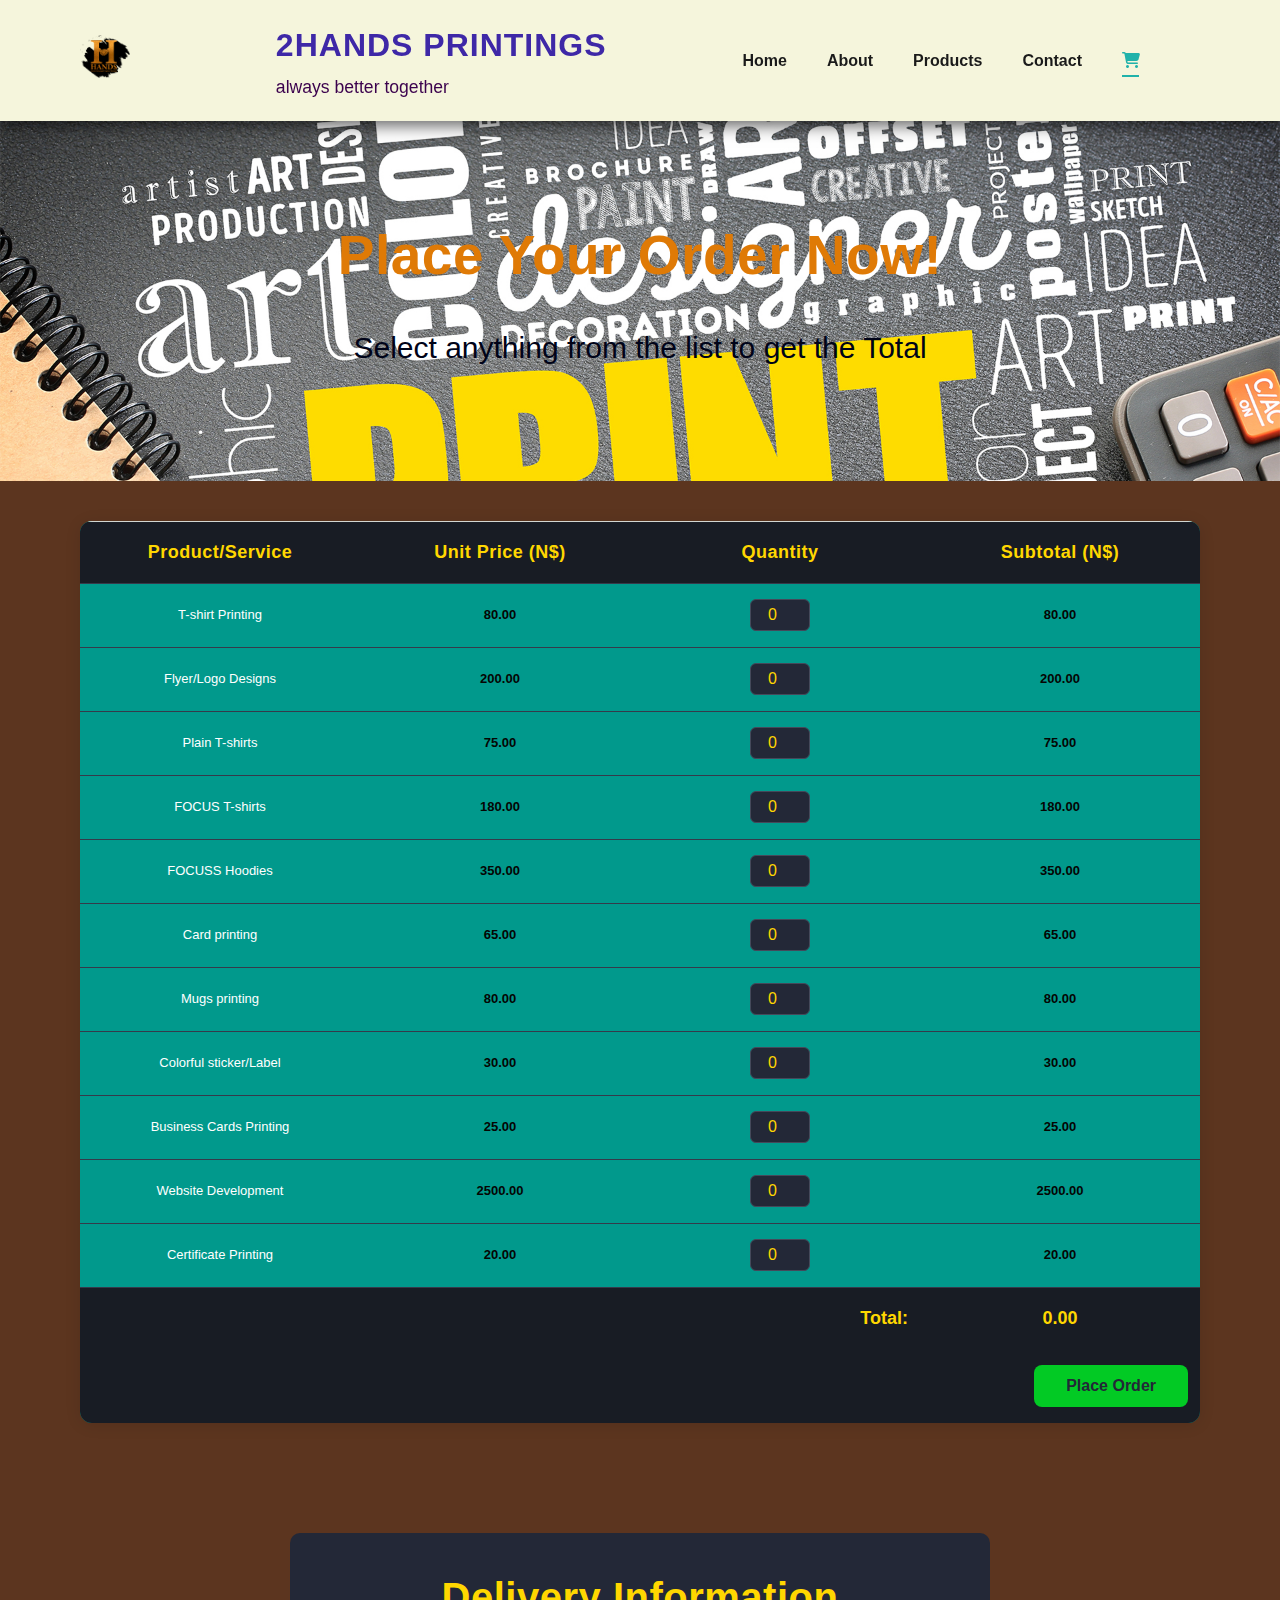
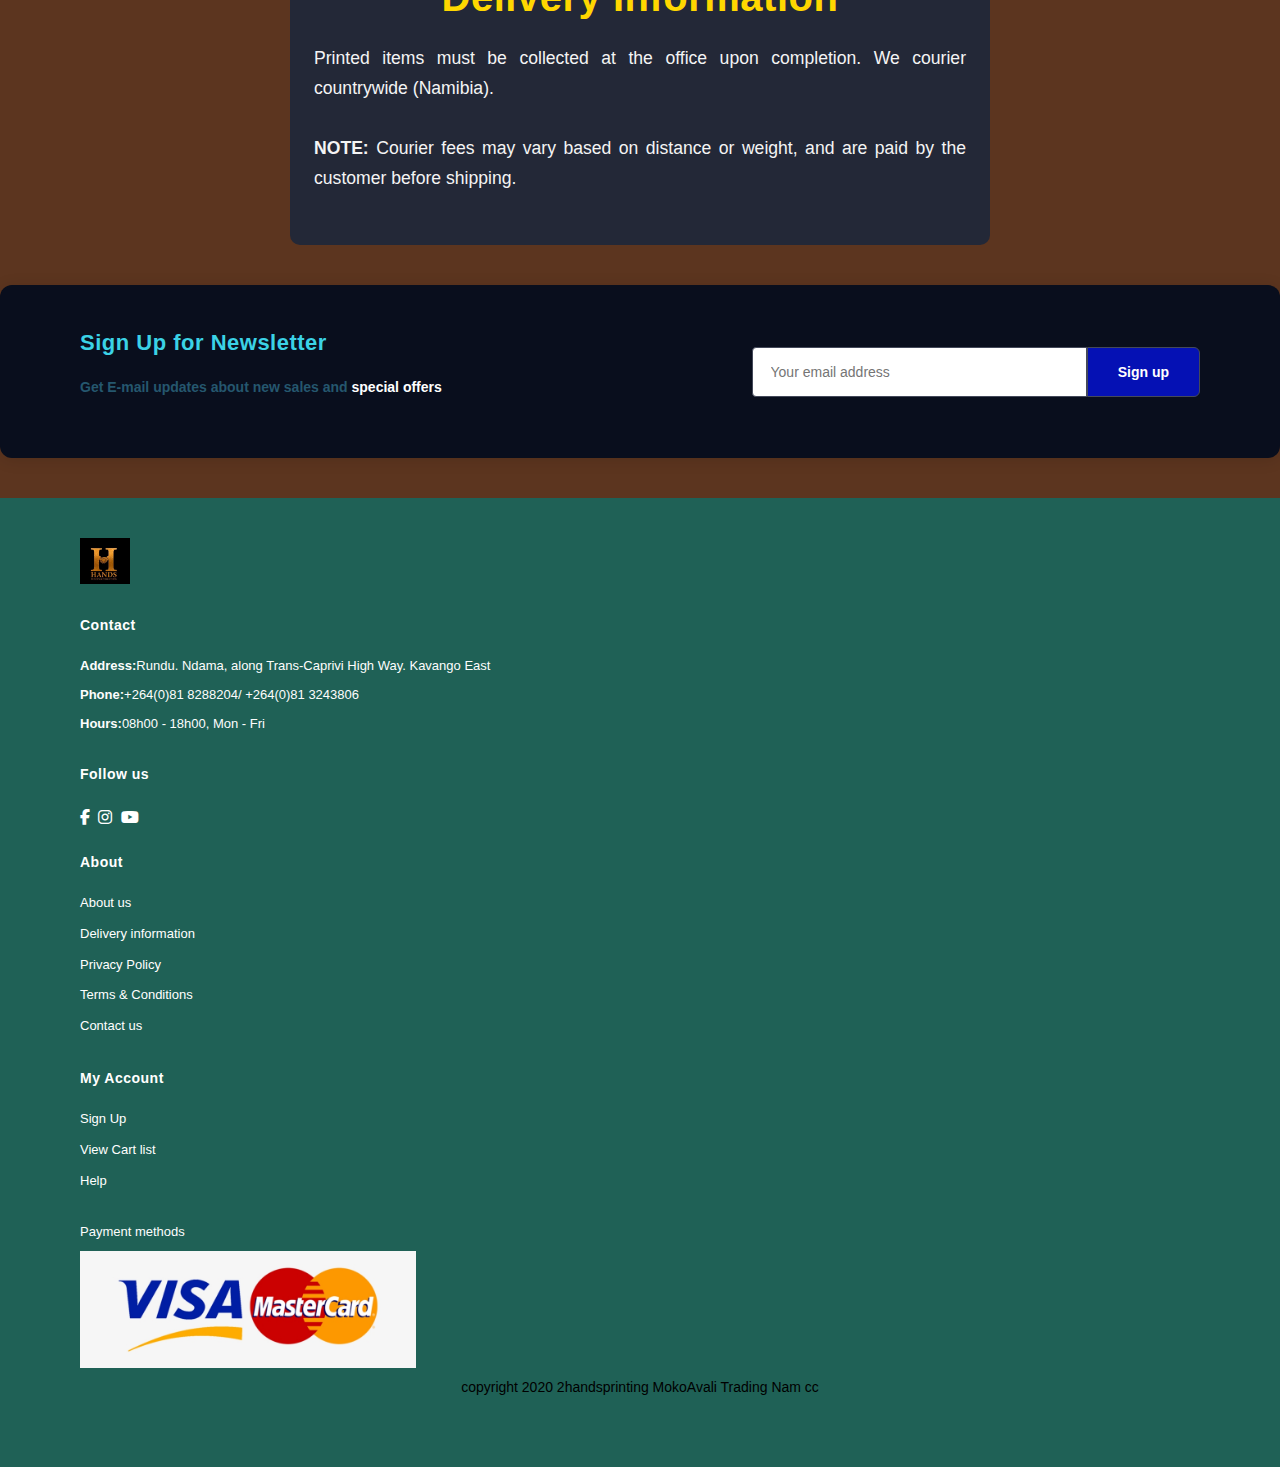
<file: cart.html>
<!DOCTYPE html>
<html lang="en">

<head>
    <meta charset="UTF-8">
    <meta http-equiv="X-UA-Compatible" content="IE=edge">
    <meta name="viewport" content="width=device-width, initial-scale=1.0">
    <title>2HANDS PRINTING</title>
    <link rel="stylesheet" href="https://cdnjs.cloudflare.com/ajax/libs/font-awesome/6.5.0/css/all.min.css">
    <link rel="stylesheet" href="style.css">
    <meta property="og:title" content="2HANDS PRINTINGS">
    <meta property="og:description" content="Professional printing, design, and branding services in Namibia.">
    <meta property="og:image" content="Assetsfolder/2HANDS.jpg">
    <meta property="og:type" content="website">
</head>  

<body>
<section id="header">
  <a href="#"><img src="NEWW/Moko avali logo.png" class="logo" alt="2hands logo"></a>

  <div class="header-title-slogan">
    <h1 class="site-title">2HANDS PRINTINGS</h1>
    <span class="site-slogan">always better together</span>
  </div>

  <!-- Navigation -->
  <div id="nav-wrapper">
    <ul id="navbar">
      <li><a href="index.html">Home</a></li>
      <li><a href="about.html">About</a></li>
      <li><a href="products.html">Products</a></li>
      <li><a href="contact.html">Contact</a></li>
      <li id="lg-bag"><a class="active" href="cart.html"><i class="fa-solid fa-cart-shopping"></i></a></li>
      <li><a href="#" id="close"><i class="fa-solid fa-xmark"></i></a></li>
    </ul>
  </div>

  <!-- Mobile icons -->
  <div id="mobile">
    <a href="cart.html"><i class="fa-solid fa-cart-shopping"></i></a>
    <i id="bar" class="fa-solid fa-bars"></i>
  </div>
</section>

<section id="page-header" class="about-header7">
    <h2>Place Your Order Now!</h2>
    <p>Select anything from the list to get the Total</p>
</section>

<section id="cart" class="section-p1">
    <table id="cart-table">
        <thead>
            <tr>
                <th>Product/Service</th>
                <th>Unit Price (N$)</th>
                <th>Quantity</th>
                <th>Subtotal (N$)</th>
            </tr>
        </thead>
        <tbody>
            <tr>
                <td data-label="Product/Service">T-shirt Printing</td>
                <td data-label="Unit Price (N$)" class="price">80.00</td>
                <td data-label="Quantity"><input type="number" class="qty" value="0" min="0"></td>
                <td data-label="Subtotal (N$)" class="subtotal">80.00</td>
            </tr>
            <tr>
                <td data-label="Product/Service">Flyer/Logo Designs</td>
                <td data-label="Unit Price (N$)" class="price">200.00</td>
                <td data-label="Quantity"><input type="number" class="qty" value="0" min="0"></td>
                <td data-label="Subtotal (N$)" class="subtotal">200.00</td>
            </tr>
            <tr>
                <td data-label="Product/Service">Plain T-shirts</td>
                <td data-label="Unit Price (N$)" class="price">75.00</td>
                <td data-label="Quantity"><input type="number" class="qty" value="0" min="0"></td>
                <td data-label="Subtotal (N$)" class="subtotal">75.00</td>
            </tr>
            <tr>
                <td data-label="Product/Service">FOCUS T-shirts</td>
                <td data-label="Unit Price (N$)" class="price">180.00</td>
                <td data-label="Quantity"><input type="number" class="qty" value="0" min="0"></td>
                <td data-label="Subtotal (N$)" class="subtotal">180.00</td>
            </tr>                
             <tr>
                <td data-label="Product/Service">FOCUSS Hoodies</td>
                <td data-label="Unit Price (N$)" class="price">350.00</td>
                <td data-label="Quantity"><input type="number" class="qty" value="0" min="0"></td>
                <td data-label="Subtotal (N$)" class="subtotal">350.00</td>
            </tr>
            <tr>
                <td data-label="Product/Service">Card printing</td>
                <td data-label="Unit Price (N$)" class="price">65.00</td>
                <td data-label="Quantity"><input type="number" class="qty" value="0" min="0"></td>
                <td data-label="Subtotal (N$)" class="subtotal">65.00</td>
            </tr>
            <tr>
                <td data-label="Product/Service">Mugs printing</td>
                <td data-label="Unit Price (N$)" class="price">80.00</td>
                <td data-label="Quantity"><input type="number" class="qty" value="0" min="0"></td>
                <td data-label="Subtotal (N$)" class="subtotal">80.00</td>
            </tr>
            <tr>
                <td data-label="Product/Service">Colorful sticker/Label</td>
                <td data-label="Unit Price (N$)" class="price">30.00</td>
                <td data-label="Quantity"><input type="number" class="qty" value="0" min="0"></td>
                <td data-label="Subtotal (N$)" class="subtotal">30.00</td>
            </tr>  
              <tr>
                <td data-label="Product/Service">Business Cards Printing</td>
                <td data-label="Unit Price (N$)" class="price">25.00</td>
                <td data-label="Quantity"><input type="number" class="qty" value="0" min="0"></td>
                <td data-label="Subtotal (N$)" class="subtotal">25.00</td>
            </tr>
            <tr>
                <td data-label="Product/Service">Website Development</td>
                <td data-label="Unit Price (N$)" class="price">2500.00</td>
                <td data-label="Quantity"><input type="number" class="qty" value="0" min="0"></td>
                <td data-label="Subtotal (N$)" class="subtotal">2500.00</td>
            </tr>
            <tr>
                <td data-label="Product/Service">Certificate Printing</td>
                <td data-label="Unit Price (N$)" class="price">20.00</td>
                <td data-label="Quantity"><input type="number" class="qty" value="0" min="0"></td>
                <td data-label="Subtotal (N$)" class="subtotal">20.00</td>
            </tr>  
    
   </tbody>
        <tfoot>
            <tr>
                <td colspan="3" style="text-align:right;"><strong>Total:</strong></td>
                <td id="cart-total"><strong>0.00</strong></td>
            </tr>
            <tr>
                <td colspan="4" style="text-align:right;">
                    <button id="place-order-btn" class="normal">Place Order</button>
                </td>
            </tr>
        </tfoot>
    </table>
</section>

<section id="delivery-info" class="section-p1" style="max-width:700px; margin:40px auto 20px auto; background:#232837; color:#ffd700; border-radius:10px; padding:32px 24px; text-align:center;">
    <h2 style="color:#ffd700;">Delivery Information</h2>
    <p style="color:#f4f4f4; font-size:1.1rem; line-height:1.7;">
        Printed items must be collected at the office upon completion. We courier countrywide (Namibia).<br><br>
        <strong>NOTE:</strong> Courier fees may vary based on distance or weight, and are paid by the customer before shipping.
    </p>
</section>

 <section id="newsletter" class="section-p1 section-m1">
        <div class="newstext">
            <h4>Sign Up for Newsletter</h4>
            <p>Get E-mail updates about new sales and <span>special offers</span></p>
        </div>
       <form class="form" action="https://api.web3forms.com/submit" method="POST">
          <input type="hidden" name="access_key" value="09c41c9b-5c41-43ce-bedf-2efd2145f7bd">
          <input type="email" name="email" placeholder="Your email address" required>
          <button class="normal" type="submit">Sign up</button>
       </form>
    </section>

<footer class="section-p1">
    <div class="col">
        <img class="loggo" src="Assetsfolder/2HANDS.jpg" alt="company logo">
        <h4>Contact</h4>
        <p><strong>Address:</strong>Rundu. Ndama, along Trans-Caprivi High Way. Kavango East</p>
        <p><strong>Phone:</strong>+264(0)81 8288204/ +264(0)81 3243806</p>
        <p><strong>Hours:</strong>08h00 - 18h00, Mon - Fri</p>

        <div class="follow">
            <h4>Follow us</h4>
            <div class="icons">
                <i class="fab fa-facebook-f"></i>
                <i class="fab fa-instagram"></i>
                <i class="fab fa-youtube"></i>
            </div>
        </div>
    </div>
    
    <div class="col">
            <h4>About</h4>
            <a href="about.html">About us</a>
            <a href="#delivery-info">Delivery information</a>
            <a href="#">Privacy Policy</a>
            <a href="#">Terms & Conditions</a>
            <a href="contact.html">Contact us</a>
        </div>
        <div class="col">
            <h4>My Account</h4>
            <a href="contact.html">Sign Up</a>
            <a href="cart.html">View Cart list</a>
            <a href="contact.html">Help</a>
        </div>

    <div class="col payment">
        <p>Payment methods</p>
        <img class="payy" src="NEWW/paynow.jpg" alt="payment methods">
    </div>
    <div class="copyright">
      <p>copyright 2020 2handsprinting MokoAvali Trading Nam cc</p>
    </div>

</footer>

    <script src="script.js"></script>
</body>
</html>
</file>
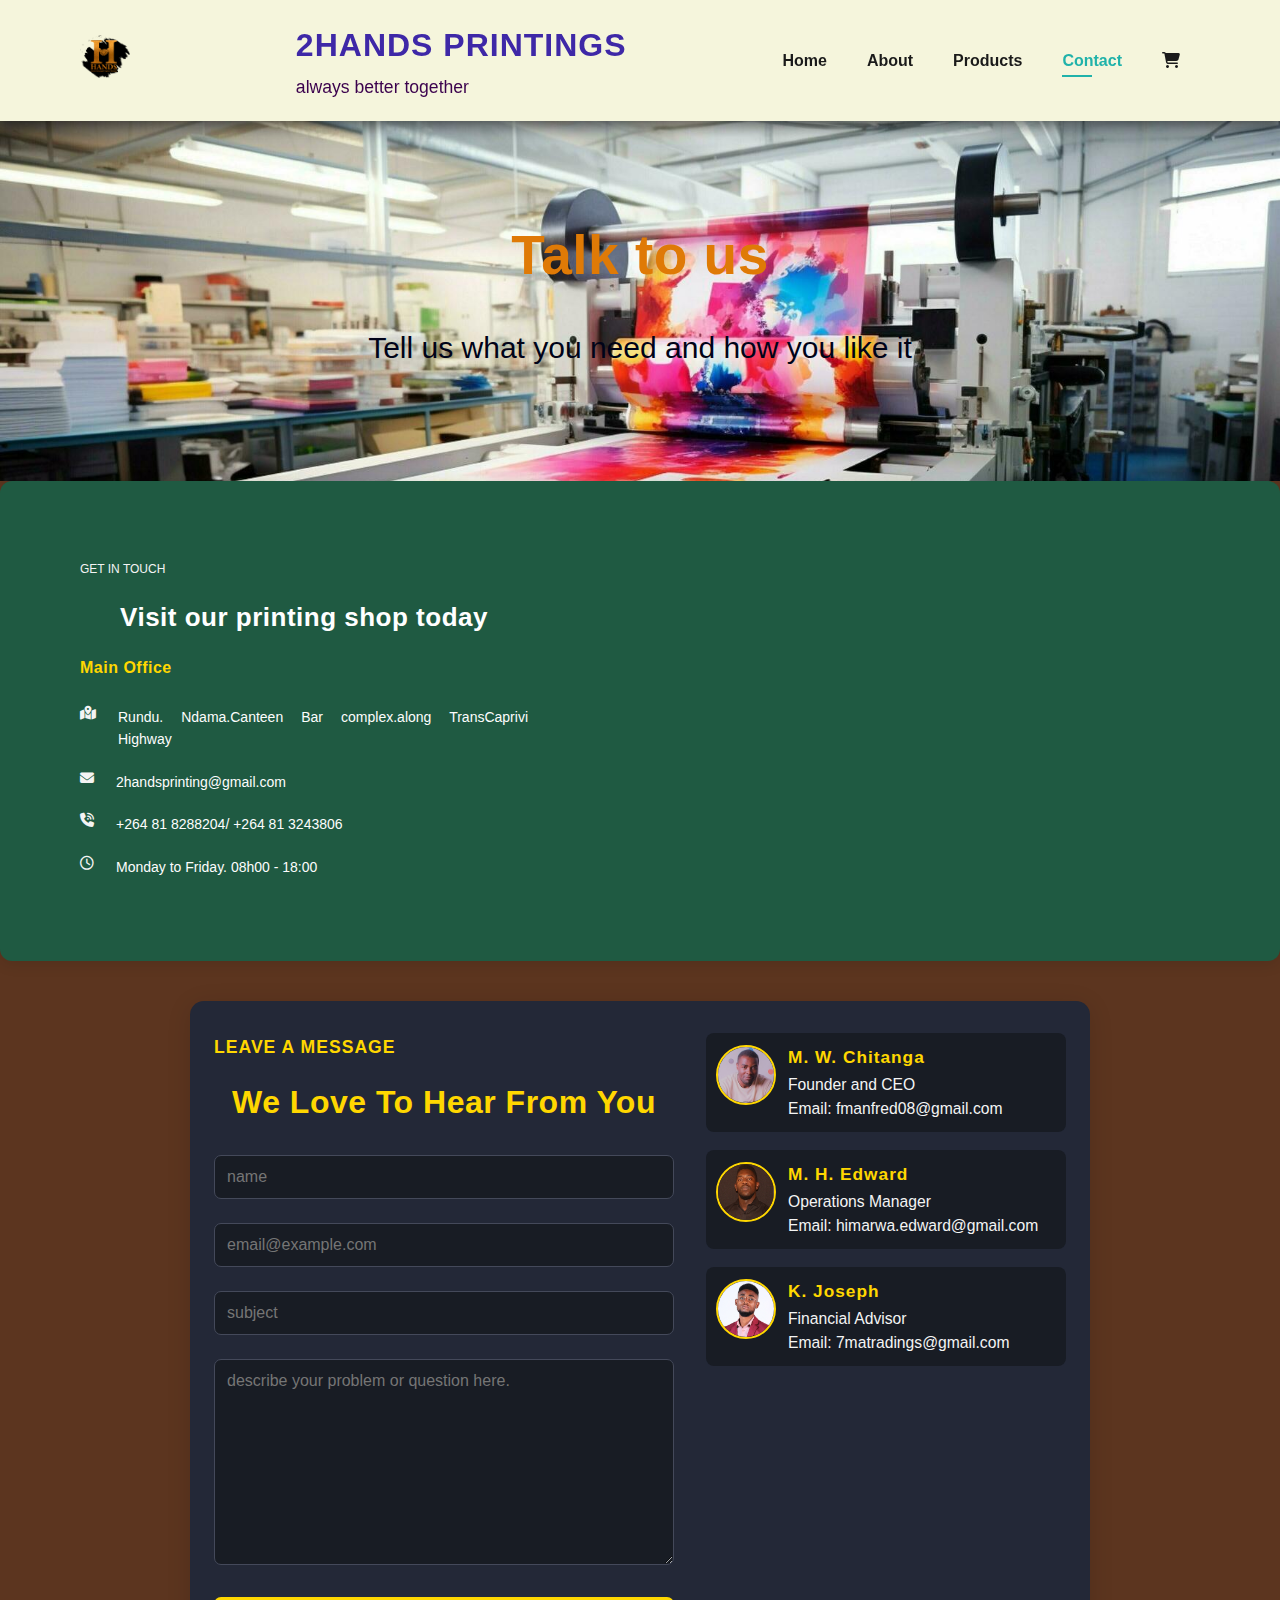
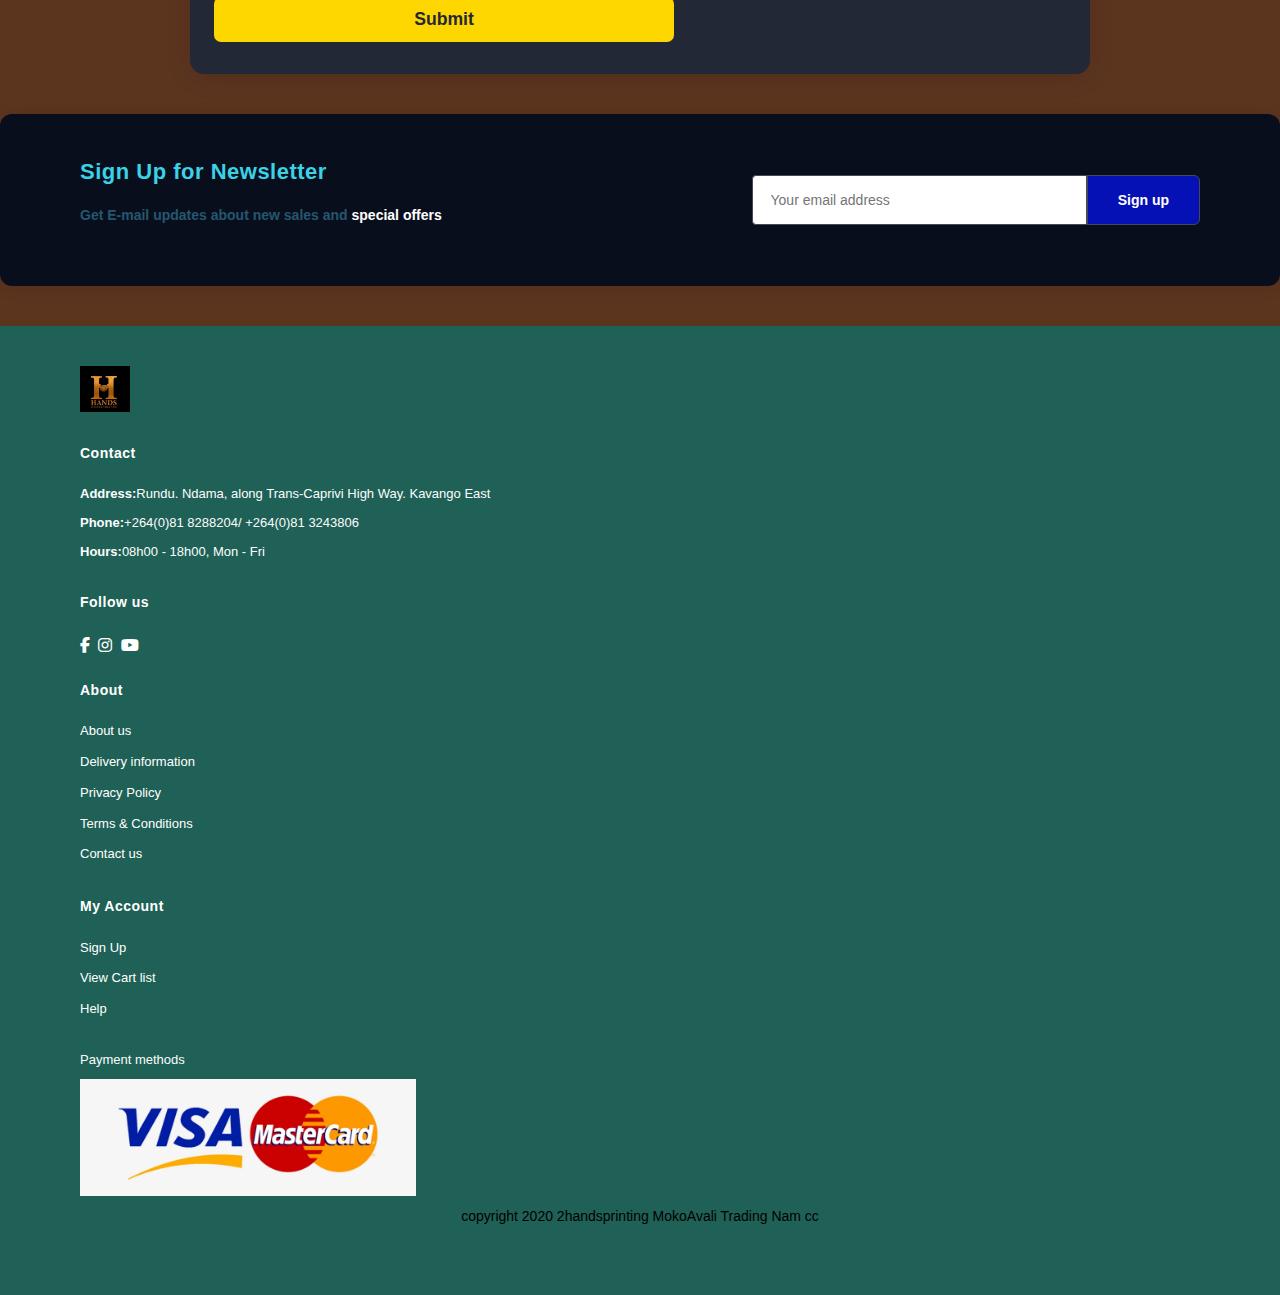
<file: contact.html>
<!DOCTYPE html>
<html lang="En">

<head>
    <meta charset="UTF-8">
    <meta http-equiv="X-UA-Compatible" content="IE-edge">
    <meta name="viewport" content="width=device-width, initial-scale=1.0">
    <title>2HANDS PRINTING: How to get in touch with us</title>
    <link rel="stylesheet" href="https://cdnjs.cloudflare.com/ajax/libs/font-awesome/6.5.0/css/all.min.css">
    <link rel="stylesheet" href="style.css">
    <meta property="og:title" content="2HANDS PRINTINGS">
    <meta property="og:description" content="Professional printing, design, and branding services in Namibia.">
    <meta property="og:image" content="NEWW/icons/2HANDS.jpg">
    <meta property="og:type" content="website">
</head>  

<body>
<section id="header">
    <a href="#"><img src="NEWW/Moko avali logo.png" class="logo" alt="2hands logo"></a>
    <div class="header-title-slogan">
        <h1 class="site-title">2HANDS PRINTINGS</h1>
        <span class="site-slogan">always better together</span>
    </div>
    <div>
        <ul id="navbar">
            <li><a href="index.html">Home</a></li>
            <li><a href="about.html">About</a></li>
            <li><a href="products.html">Products</a></li>
            <li><a class="active" href="contact.html">Contact</a></li>
            <li id="lg-bag"><a href="cart.html"><i class="fa-solid fa-cart-shopping" aria-hidden="true"></i></a></li>
            <a href="#" id="close"><i class="fa-solid fa-xmark"></i></a>
        </ul>
    </div>
    <div id="mobile">
        <a href="cart.html"><i class="fa-solid fa-cart-shopping" aria-hidden="true"></i></a>
        <i id="bar" class="fa-solid fa-bars"></i>
    </div>
</section>

<section id="page-header" class="about-header">
    <h2>Talk to us</h2>
    <p>Tell us what you need and how you like it</p>
</section>

<section id="contact-details" class="section-p1">
    <div class="details">
        <span>GET IN TOUCH</span>
        <h2>Visit our printing shop today</h2>
        <h3>Main Office</h3>
            <div>
                <li>
                    <i class="fa-solid fa-map-location-dot"></i>
                    <p>Rundu. Ndama.Canteen Bar complex.along TransCaprivi Highway</p>
                </li>
                <li>
                    <i class="fa-solid fa-envelope"></i>
                    <p>2handsprinting@gmail.com</p>
                </li>
                <li>
                    <i class="fa-solid fa-phone-volume"></i>
                    <p>+264 81 8288204/ +264 81 3243806</p>
                </li>
                <li>
                    <i class="fa-regular fa-clock"></i>
                    <p>Monday to Friday. 08h00 - 18:00</p>
                </li>
            </div>
    </div>
    <div class="map">
        <iframe src="https://www.google.com/maps/embed?pb=!1m18!1m12!1m3!1d3820.708430743993!2d19.7732785!3d-17.9322815!2m3!1f0!2f0!3f0!3m2!1i1024!2i768!4f13.1!3m3!1m2!1s0x1be5719872a4c8ab%3A0x2a568941a9e23a46!2sTwo%20hands%20printing%20shop!5e1!3m2!1sen!2sna!4v1737026472864!5m2!1sen!2sna" width="600" height="450" style="border:0;" allowfullscreen="" loading="lazy" referrerpolicy="no-referrer-when-downgrade"></iframe>
        
    </div>
</section>

<section id="contact-form-details">
    <form action="https://api.web3forms.com/submit" method="POST">
        <span>LEAVE A MESSAGE</span>
        <h2>We Love To Hear From You</h2>

        <input type="hidden" name="access_key" value="09c41c9b-5c41-43ce-bedf-2efd2145f7bd">

        <input type="text" name="full_name" placeholder = "name" required>
        <input type="email" name="E-mail" placeholder= "email@example.com" required>
        <input type="text" name="subject" placeholder="subject" required>
        <textarea type="text" name="Your message" id="" cols="30" rows="10" placeholder="describe your problem or question here."  required></textarea>
        <button class="normal">Submit</button>
    </form>

    <div class="team">
        <div>
            <img src="NEWW/Freed.jpg" alt="Image of M. W. Chitanga">
            <p><span> M. W. Chitanga</span> Founder and CEO <br>
            Email: fmanfred08@gmail.com</p>
        </div>
        <div>
            <img src="NEWW/Eddy.jpg" alt="Image of M. H. Edward">
            <p><span> M. H. Edward</span> Operations Manager<br>
            Email: himarwa.edward@gmail.com</p>
        </div>
        <div>
            <img src="NEWW/Jossy.jpg" alt="image of K. Joseph">
            <p><span> K. Joseph</span> Financial Advisor<br>
            Email: 7matradings@gmail.com</p>
        </div>
    </div>
</section>

 <section id="newsletter" class="section-p1 section-m1">
        <div class="newstext">
            <h4>Sign Up for Newsletter</h4>
            <p>Get E-mail updates about new sales and <span>special offers</span></p>
        </div>
       <form class="form" action="https://api.web3forms.com/submit" method="POST">
          <input type="hidden" name="access_key" value="09c41c9b-5c41-43ce-bedf-2efd2145f7bd">
          <input type="email" name="email" placeholder="Your email address" required>
          <button class="normal" type="submit">Sign up</button>
       </form>
    </section>

<footer class="section-p1">
    <div class="col">
        <img class="loggo" src="Assetsfolder/2HANDS.jpg" alt="company logo">
        <h4>Contact</h4>
        <p><strong>Address:</strong>Rundu. Ndama, along Trans-Caprivi High Way. Kavango East</p>
        <p><strong>Phone:</strong>+264(0)81 8288204/ +264(0)81 3243806</p>
        <p><strong>Hours:</strong>08h00 - 18h00, Mon - Fri</p>

        <div class="follow">
            <h4>Follow us</h4>
            <div class="icons">
                <i class="fab fa-facebook-f"></i>
                <i class="fab fa-instagram"></i>
                <i class="fab fa-youtube"></i>
            </div>
        </div>
    </div>
    
   <div class="col">
            <h4>About</h4>
            <a href="about.html">About us</a>
            <a href="cart.html#delivery-info">Delivery information</a>
            <a href="#">Privacy Policy</a>
            <a href="#">Terms & Conditions</a>
            <a href="contact.html">Contact us</a>
        </div>
        <div class="col">
            <h4>My Account</h4>
            <a href="contact.html">Sign Up</a>
            <a href="cart.html">View Cart list</a>
            <a href="contact.html">Help</a>
        </div>

    <div class="col payment">
        <p>Payment methods</p>
        <img class="payy" src="NEWW/paynow.jpg" alt="payment methods">
    </div>
    <div class="copyright">
      <p>copyright 2020 2handsprinting MokoAvali Trading Nam cc</p>
    </div>

</footer>
   <script src="script.js"></script>
</body>
</html>
</file>
<file: style.css>
/* Use system fonts instead of problematic Google Fonts import */
* {
    margin: 0;
    padding: 0;
    box-sizing: border-box;
    font-family: 'Segoe UI', 'Roboto', 'Helvetica Neue', Arial, sans-serif;
}

/* Smooth scrolling */
html {
    scroll-behavior: smooth;
}

/* Body styles */
body {
    width: 100%;
    background: #5c351f;
    color: #f4f4f4;
    font-size: 16px;
    line-height: 1.6;
    min-height: 100vh;
}

/* Typography */
h1, h2, h3, h4, h5, h6 {
    font-family: 'Montserrat', 'Segoe UI', 'Roboto', Arial, sans-serif;
    color: #ffd700;
    font-weight: 700;
    letter-spacing: 0.5px;
}

/* Header Layout */
#header {
    display: flex;
    align-items: center;
    justify-content: space-between;
    padding: 20px 80px;
    background-color: beige;
    box-shadow: 0 5px 15px rgba(0, 0, 0, 0.6);
    z-index: 999;
    position: sticky;
    top: 0;
    left: 0;
}

.logo {
    width: 50px;
    height: auto;
    margin-right: 18px;
}

.header-title-slogan {
    display: flex;
    flex-direction: column;
    justify-content: center;
    margin-left: 12px;
}

.site-title {
    margin: 0;
    font-size: 2rem;
    color: #3e28a7;
    letter-spacing: 1px;
    font-family: 'Montserrat', 'Segoe UI', 'Roboto', Arial, sans-serif;
    font-weight: 700;
}

.site-slogan {
    font-size: 1.1rem;
    color: #3b024d;
    font-weight: 500;
    margin-top: 2px;
    font-family: 'Segoe UI', 'Roboto', Arial, sans-serif;
}

h1 {
    font-size: 50px;
    color: #222;
}

h2 {
    font-size: 40px;
    color: #ffffff;
    text-align: center;
}

h4 {
    font-size: 20px;
    color: #222;
}

h6 {
    font-weight: 700;
    font-size: 12px;
}

p {
    font-size: 16px;
    color: #fdfdfd;
    margin: 15px 0 20px 0;
    text-align: justify;
}

/* Links */
a {
    color: #ffd700;
    text-decoration: none;
    transition: color 0.2s;
}

a:hover {
    color: #fff;
}

.section-p1 {
    padding: 40px 80px;
}

.section-m1 {
    margin: 40px 0;
    background: #1f5a42;
    border-radius: 12px;
    box-shadow: 0 2px 16px rgba(0, 0, 0, 0.12);
}

/* Buttons */
button.normal {
    font-size: 14px;
    font-weight: 600;
    padding: 15px 30px;
    color: black;
    background-color: #061acc;
    border-radius: 6px;
    cursor: pointer;
    border: none;
    outline: none;
    transition: 0.2s ease;
    font-family: inherit;
}

button.normal:hover {
    background: #3a4157;
    color: #f8f8f7;
}

button.buton2 {
    font-size: 13px;
    padding: 11px 18px;
    background-color: transparent;
    border: 1px solid #fff;
    outline: none;
    transition: 0.2s ease;
    border-radius: 6px;
    font-family: inherit;
}

/* Header */
#header {
    display: flex;
    align-items: center;
    justify-content: space-between;
    padding: 20px 80px;
    background-color: beige;
    box-shadow: 0 5px 15px rgba(0, 0, 0, 0.6);
    z-index: 999;
    position: sticky;
    top: 0;
    left: 0;
}

/* Navigation */
#navbar {
    display: flex;
    align-items: center;
    justify-content: center;
}

#navbar li {
    list-style: none;
    padding: 0 20px;
    position: relative;
}

#navbar li a {
    text-decoration: none;
    font-size: 16px;
    font-weight: 600;
    color: #1a1a1a;
    transition: 0.3s ease;
}

#navbar li a:hover,
#navbar li a.active {
    color: lightseagreen;
}

#navbar li a.active::after,
#navbar li a:hover::after {
    content: "";
    width: 30%;
    height: 2px;
    background-color: lightseagreen;
    position: absolute;
    bottom: -4px;
    left: 20px;
}

#mobile {
    display: none;
    align-items: center;
}

#close {
    display: none;
}

/* Search */
.search {
    display: flex;
    align-items: center;
    margin-left: 0;
}

.search form {
    display: flex;
    margin: 0;
}

.search input {
    padding: 10px;
    border: 1px solid #ddd;
    outline: none;
    border-radius: 5px;
    font-size: 16px;
    margin-right: 20px;
}

.search input:hover {
    border: 1px solid #72a0d4;
}

.search button {
    padding: 10px;
    background-color: #fff;
    border: none;
    border-radius: 5px;
    color: #333;
    font-size: 19px;
    cursor: pointer;
}

.search button:hover {
    background-color: #c2bfbf;
}

/* Hero Section */
#hero {
    background-image: url("Assetsfolder/simple-t-shirt-mockup.png");
    height: 90vh;
    width: 100%;
    background-size: cover;
    background-position: top 25% right 0;
    padding: 0 80px;
    display: flex;
    flex-direction: column;
    align-items: flex-start;
    justify-content: center;
}

#hero h4 {
    padding-bottom: 15px;
    color: #167d6a;
}

#hero h1 {
    color: #c70cc7;
}

#hero h2 {
    color: #ddab06;
}

#hero p {
    font-size: 20px;
    color: #089403;
}

#hero button {
    cursor: pointer;
    font-weight: 700;
    font-size: 15px;
}

/* Services */
#Services {
    display: flex;
    align-items: center;
    justify-content: space-between;
    flex-wrap: wrap;
}

#Services .Ser-box {
    width: 120px;
    text-align: center;
    padding: 25px 15px;
    box-shadow: 20px 20px 34px rgba(0, 0, 0, 0.3);
    border: 1px solid #cce7d0;
    border-radius: 4px;
}

/* Products */
.pro-container {
    display: flex;
    flex-wrap: wrap;
    gap: 20px;
    justify-content: center;
}

#product1 .pro {
    width: 210px;
    height: 390px;
    min-width: 210px;
    min-height: 340px;
    padding: 10px 12px;
    background: #f5f6fa;
    color: #f4f4f4;
    border: 1px solid #cce7d0;
    border-radius: 25px;
    box-shadow: 0 2px 8px rgba(0, 0, 0, 0.08), 20px 20px 30px rgba(0, 0, 0, 0.2);
    margin: 15px 0;
    transition: box-shadow 0.2s;
    display: flex;
    flex-direction: column;
    align-items: center;
    text-align: center;
    position: relative;
    cursor: pointer;
    box-sizing: border-box;
    overflow: hidden;
}

#product1 .pro:hover {
    box-shadow: 20px 20px 30px rgba(0, 0, 0, 0.6);
}

#product1 .pro img {
    width: 85%;
    height: 275px;
    object-fit: cover;
    border-radius: 20px;
    display: block;
    margin: 0 auto 5px auto;
}

#product1 .pro .descr {
    width: 100%;
    text-align: start;
    padding: 10px 0;
    display: flex;
    flex-direction: column;
    align-items: flex-start;
}

#product1 .pro .descr h5 {
    color: #c20101;
    font-size: 14px;
    margin: 0 0 8px 0;
    font-weight: 500;
}

#product1 .pro .descr h4 {
    padding-top: 7px;
    font-size: 15px;
    font-weight: 700;
    color: #000000;
    margin: 0;
}

#product1 p {
    font-size: 20px;
    color: #18e7e7;
    margin: 15px 0 20px 0;
    text-align: center;
}

#product1 .pro .price-cart-row {
    width: 100%;
    display: flex;
    justify-content: space-between;
    align-items: center;
    margin-top: 5px;
}

#product1 .pro .fa-solid.fa-cart-plus {
    width: 40px;
    height: 40px;
    line-height: 40px;
    border-radius: 50px;
    background-color: #ddaa03;
    font-weight: 500;
    color: #0511b4;
    border: 1px solid #cce7d0;
    text-align: center;
    font-size: 1.3rem;
    transition: color 0.2s;
}

#product1 .pro .fa-solid.fa-cart-plus:hover {
    color: #fff;
    background: #0511b4;
}

/* Product Details */
#prodetails {
    display: flex;
    margin-top: 20px;
}

#prodetails .single-pro-image {
    width: 40%;
    margin-right: 50px;
    background: #f5f6fa;
    color: #f4f4f4;
}

.small-img-group {
    display: flex;
    justify-content: space-between;
}

.small-img-col {
    flex-basis: 24%;
    cursor: pointer;
}

#prodetails .single-pro-det {
    width: 50%;
    padding-top: 30px;
    background: #f5f6fa;
    color: #f4f4f4;
}

#prodetails .single-pro-det h4 {
    padding: 40px 0 20px 0;
}

#prodetails .single-pro-det h2 {
    font-size: 26px;
}

#prodetails .single-pro-det select {
    display: block;
    padding: 5px 10px;
    margin-bottom: 10px;
}

#prodetails .single-pro-det input {
    width: 50px;
    height: 47px;
    padding-left: 10px;
    font-size: 16px;
    margin-right: 10px;
}

#prodetails .single-pro-det input:focus {
    outline: none;
}

#prodetails .single-pro-det button {
    background-color: #019b16;
    color: #fff;
}

#prodetails .single-pro-det span {
    line-height: 25px;
}

/* Banner */
#banner {
    display: flex;
    flex-direction: column;
    justify-content: center;
    align-items: center;
    text-align: center;
    background-image: url(Assetsfolder/gold-light-neon.jpg);
    width: 100%;
    height: 40vh;
    background-size: cover;
    background-position: center;
}

#banner h4 {
    font-size: 15px;
}

#banner h2 {
    font-size: 30px;
    color: #ca0505;
    padding: 10px 0;
}

#banner h2 span {
    color: #04af04;
}

#banner button:hover {
    color: #ffffff;
    background-color: #1613d3;
}

/* Small Banner */
#sm-banner {
    display: flex;
    justify-content: space-between;
    flex-wrap: wrap;
}

#sm-banner .banner-box {
    display: flex;
    flex-direction: column;
    justify-content: center;
    align-items: flex-start;
    background-image: url(Assetsfolder/frindf.png);
    min-width: 580px;
    height: 50vh;
    background-size: cover;
    background-position: center;
    padding: 30px;
}

#sm-banner .banner-box2 {
    background-image: url(Assetsfolder/Teez.jpg);
}

#sm-banner h4 {
    color: #fafafa;
    font-size: 20px;
    font-weight: 300;
}

#sm-banner h2 {
    color: #0627df;
    font-size: 28px;
    font-weight: 800;
}

#sm-banner span {
    color: #31db06;
    font-size: 14px;
    font-weight: 500;
    padding-bottom: 15px;
}

#sm-banner .banner-box:hover button {
    background-color: #44fc44;
    border: 1px solid #44fc44;
}

/* Page Header */
#page-header {
    background-image: url(Assetsfolder/printing-services.jpg);
    width: 100%;
    height: 40vh;
    background-size: cover;
    display: flex;
    justify-content: center;
    text-align: center;
    flex-direction: column;
    padding: 14px;
}

#page-header h2 {
    font-size: 55px;
    color: #df7a06;
}

#page-header p {
    font-size: 30px;
    color: #000318;
    text-align: center;
    margin-top: 25px;
}

#page-header p:hover {
    color: #1215dd;
    text-decoration: underline;
    cursor: pointer;
    transition: color 0.2s;
}

#page-header.about-header {
    background-image: url(NEWW/LargeformatPrinting.jpg);
}

/* Pagination */
#pagination {
    text-align: center;
}

#pagination a {
    text-decoration: none;
    background-color: #019b16;
    padding: 15px 20px;
    border-radius: 4px;
    color: white;
    font-weight: 600;
}

#pagination a i {
    font-size: 16px;
    font-weight: 600;
}

/* Newsletter */
#newsletter {
    display: flex;
    justify-content: space-between;
    flex-wrap: wrap;
    align-items: center;
    background-image: url(Assetsfolder/gold-light-neon.jpg);
    background-repeat: no-repeat;
    background-position: 20% 30%;
    background: #090e1d;
    color: #f4f4f4;
}

#newsletter .form {
    display: flex;
    width: 40%;
}

#newsletter h4 {
    font-size: 22px;
    font-weight: 700;
    color: #3bd2e6;
}

#newsletter p {
    font-size: 14px;
    font-weight: 600;
    color: #25576e;
}

#newsletter p span {
    color: #fff;
}

#newsletter input {
    height: 3.125rem;
    padding: 0 1.25em;
    font-size: 14px;
    width: 100%;
    border: 1px solid #44495a;
    border-radius: 4px;
    outline: none;
    border-top-right-radius: 0;
    border-bottom-right-radius: 0;
    color: #010227;
}

#newsletter button {
    background-color: #0511b4;
    color: #fff;
    white-space: nowrap;
    border-top-left-radius: 0;
    border-bottom-left-radius: 0;
    border: 1px solid #44495a;
}

/* Footer */
footer {
    display: flex;
    flex-wrap: wrap;
    justify-content: space-between;
    flex-direction: column;
    background: #1f6156;
    color: #b0b3bb;
}

footer h4 {
    color: #ffffff;
    font-size: 14px;
    padding-bottom: 20px;
    text-align: start;
}

footer a {
    font-size: 13px;
    text-decoration: none;
    color: #ffffff;
    margin-bottom: 10px;
}

footer a:hover {
    color: #df0606;
}

footer .col {
    display: flex;
    flex-direction: column;
    justify-items: flex-start;
    margin-bottom: 20px;
}

footer .loggo {
    width: 50px;
    margin-bottom: 30px;
}

footer .payy {
    width: 30%;
}

footer p {
    font-size: 13px;
    margin: 0 0 8px 0;
    text-align: start;
}

footer .follow {
    margin-top: 20px;
}

footer .follow i {
    color: #ffffff;
    padding-right: 4px;
    cursor: pointer;
}

footer .follow i:hover {
    color: #df0606;
}

footer .copyright {
    width: 100%;
    text-align: center;
}

footer .copyright p {
    text-align: center;
    color: #000;
    font-size: 14px;
    padding: 20px 0;
}

/* Cart */
#cart {
    overflow-x: auto;
}

#cart table {
    width: 100%;
    border-collapse: collapse;
    table-layout: fixed;
    white-space: nowrap;
}

#cart table img {
    width: 70px;
}

#cart table td:nth-child(1) {
    width: 100px;
    text-align: center;
}

#cart table td:nth-child(2) {
    width: 150px;
    text-align: center;
}

#cart table td:nth-child(3) {
    width: 250px;
    text-align: center;
}

#cart table td:nth-child(4),
#cart table td:nth-child(5),
#cart table td:nth-child(6) {
    width: 150px;
    text-align: center;
}

#cart table td:nth-child(5) input {
    width: 70px;
    padding: 10px 5px 10px 15px;
}

#cart table thead {
    border: 1px solid #d2d6d1;
    border-left: none;
    border-right: none;
}

#cart table thead td {
    font-weight: 700;
    text-transform: uppercase;
    font-size: 13px;
    padding: 18px 0;
}

#cart table tbody tr td {
    padding-top: 15px;
}

#cart table tbody td {
    font-size: 13px;
}

/* Professional Cart Table */
#cart-table {
    width: 100%;
    border-collapse: separate;
    border-spacing: 0;
    background: #01998c;
    color: #ffffff;
    font-family: 'Segoe UI', 'Roboto', 'Helvetica Neue', Arial, sans-serif;
    box-shadow: 0 2px 16px rgba(0,0,0,0.10);
    border-radius: 12px;
    overflow: hidden;
    margin-bottom: 30px;
}

#cart-table th, #cart-table td {
    padding: 16px 12px;
    text-align: center;
    border-bottom: 1px solid #353a4a;
    font-size: 16px;
}

#cart-table th {
    background: #181c24;
    color: #ffd700;
    font-weight: 700;
    font-size: 18px;
    letter-spacing: 0.5px;
}

#cart-table tbody tr:hover {
    background: #646463;
    transition: 0.2s;
}

#cart-table input.qty {
    width: 60px;
    padding: 6px;
    border-radius: 6px;
    border: 1px solid #44495a;
    background: #232837;
    color: #ffd700;
    font-size: 16px;
    text-align: center;
}

#cart-table .subtotal, #cart-table .price {
    font-weight: 600;
    color: #050503;
}

#cart-table tfoot td {
    background: #181c24;
    color: #ffd700;
    font-size: 18px;
    border-bottom: none;
}

#place-order-btn.normal {
    background: #02ca24;
    color: #232837;
    font-weight: 700;
    border: none;
    border-radius: 8px;
    padding: 12px 32px;
    font-size: 16px;
    cursor: pointer;
    transition: background 0.2s, color 0.2s;
}

#place-order-btn.normal:hover {
    background: #232837;
    color: #ffd700;
    border: 1px solid #ffd700;
}

#cart-add {
    display: flex;
    flex-wrap: wrap;
    justify-content: space-between;
}

#Subtotal {
    width: 50%;
    margin-bottom: 30px;
    border: 1px solid #bdc0bc;
    padding: 30px;
}

#Subtotal table {
    border-collapse: collapse;
    width: 100%;
    margin-bottom: 20px;
    background-color: #fff;
}

#Subtotal table td {
    width: 50%;
    padding: 10px;
    font-size: 13px;
    border: 1px solid #bdc0bc;
}

/* Contact Details */
#contact-details {
    display: flex;
    align-items: center;
    justify-content: space-between;
    background: #1f5a42;
    border-radius: 12px;
    box-shadow: 0 2px 16px rgba(0, 0, 0, 0.12);
}

#contact-details .details {
    width: 40%;
}

#contact-details .details span {
    font-size: 12px;
}

#contact-details .details h2 {
    font-size: 26px;
    line-height: 35px;
    padding: 20px 0;
}

#contact-details .details h3 {
    font-size: 16px;
    padding-bottom: 15px;
}

#contact-details .details li {
    list-style: none;
    display: flex;
    padding: 10px 0;
}

#contact-details .details li i {
    font-size: 14px;
    padding-right: 22px;
}

#contact-details .details li p {
    margin: 0;
    font-size: 14px;
}

#contact-details .map {
    width: 55%;
    height: 400px;
}

#contact-details .map iframe {
    width: 100%;
    height: 100%;
}

/* Contact Form */
#contact-form-details {
    background: #232837;
    border-radius: 14px;
    box-shadow: 0 4px 24px rgba(0,0,0,0.12);
    margin: 40px auto 32px auto;
    padding: 32px 24px;
    color: #f4f4f4;
    display: flex;
    flex-wrap: wrap;
    gap: 32px;
    justify-content: space-between;
    max-width: 900px;
}

#contact-form-details form {
    flex: 1 1 320px;
    display: flex;
    flex-direction: column;
    gap: 16px;
    background: none;
    color: #f4f4f4;
}

#contact-form-details span {
    color: #ffd700;
    font-weight: 700;
    font-size: 1.1rem;
    letter-spacing: 1px;
}

#contact-form-details h2 {
    color: #ffd700;
    font-family: 'Montserrat', 'Segoe UI', 'Roboto', Arial, sans-serif;
    font-size: 2rem;
    margin-bottom: 10px;
}

#contact-form-details input,
#contact-form-details textarea {
    background: #181c24;
    color: #ffd700;
    border: 1px solid #44495a;
    border-radius: 7px;
    padding: 12px;
    font-size: 1rem;
    font-family: inherit;
    margin-bottom: 8px;
    transition: border 0.2s;
}

#contact-form-details input:focus,
#contact-form-details textarea:focus {
    border: 1.5px solid #ffd700;
    outline: none;
}

#contact-form-details button.normal {
    background: #ffd700;
    color: #232837;
    font-weight: 700;
    border: none;
    border-radius: 7px;
    padding: 12px 0;
    font-size: 1.1rem;
    cursor: pointer;
    margin-top: 8px;
    transition: background 0.2s, color 0.2s;
}

#contact-form-details button.normal:hover {
    background: #232837;
    color: #ffd700;
    border: 1px solid #ffd700;
}

#contact-form-details .team {
    flex: 1 1 220px;
    display: flex;
    flex-direction: column;
    gap: 18px;
    align-items: flex-start;
    background: none;
}

#contact-form-details .team div {
    display: flex;
    align-items: flex-start;
    gap: 12px;
    background: #181c24;
    border-radius: 8px;
    padding: 12px 10px;
    width: 100%;
}

#contact-form-details .team img {
    width: 60px;
    height: 60px;
    object-fit: cover;
    border-radius: 50%;
    border: 2px solid #ffd700;
}

#contact-form-details .team p {
    margin: 0;
    font-size: 0.98rem;
    color: #f4f4f4;
    line-height: 1.5;
}

#contact-form-details .team p span {
    color: #ffd700;
    font-weight: 600;
    font-size: 1.08rem;
    display: block;
    margin-bottom: 2px;
}

/* About sections */
#about-head {
    display: flex;
    align-items: center;
}

#about-head div {
    padding-left: 40px;
}

#about-clip {
    text-align: center;
}

#about-clip .video {
    width: 70%;
    height: 100%;
    margin: 30px auto 0 auto;
}

#about-clip .video video {
    width: 100%;
    height: 100%;
    border-radius: 20px;
}

/* Mission & Vision */
#mission-vision {
    background: #232837;
    padding: 40px 20px;
    border-radius: 12px;
    box-shadow: 0 2px 16px rgba(0,0,0,0.10);
    margin: 40px auto;
    max-width: 700px;
    text-align: center;
}

#mission-vision h2 {
    color: #ffd700;
    font-size: 2rem;
    margin-bottom: 12px;
    font-family: 'Montserrat', 'Segoe UI', 'Roboto', Arial, sans-serif;
    font-weight: 700;
}

#mission-vision p {
    color: #f4f4f4;
    font-size: 1.15rem;
    margin-bottom: 24px;
    line-height: 1.7;
    font-family: 'Segoe UI', 'Roboto', Arial, sans-serif;
}

/* Values */
#values {
    padding: 40px 20px;
    background-color: #250d0d;
    max-width: 900px;
    border-radius: 10px;
    box-shadow: 0 2px 16px rgba(0,0,0,0.10);
    margin: 40px auto 10px auto;
    text-align: start;
}

#values h2 {
    color: #fdfdff;
    font-size: 28px;
    margin-bottom: 10px;
    text-align: center;
}

/* Why Choose Us */
#why-choose-us {
    padding: 40px 20px;
    background-color: #026e6e;
    max-width: 900px;
    margin: auto;
    border-radius: 10px;
}

#why-choose-us h2 {
    color: #0e151d;
    font-size: 28px;
    margin-bottom: 10px;
    text-align: center;
}

#why-choose-us ul {
    list-style-type: disc;
    padding-left: 20px;
    line-height: 1.8;
    color: #111111;
}

#why-choose-us li strong {
    color: #fdfdff;
}

/* Call to Action */
#call-to-action {
    text-align: center;
    padding: 40px 20px;
    background-color: #eaf2f8;
}

#call-to-action h2 {
    font-size: 26px;
    color: #2c3e50;
    margin-bottom: 10px;
}

#call-to-action p {
    font-size: 18px;
    margin-bottom: 20px;
    text-align: center;
    color: #000;
}

.cta-button {
    display: inline-block;
    padding: 12px 24px;
    background-color: #2980b9;
    color: #fff;
    text-decoration: none;
    font-weight: bold;
    border-radius: 5px;
    transition: background-color 0.3s ease;
}

.cta-button:hover {
    background-color: #21618c;
}

/* Scrollbar */
::-webkit-scrollbar {
    width: 10px;
    background: #232837;
}

::-webkit-scrollbar-thumb {
    background: #181c24;
    border-radius: 5px;
}

/* Responsive Design */
@media (max-width: 799px) {

     #header {
        flex-direction: column;
        align-items: flex-start;
        padding: 16px 20px;
    }
    .header-title-slogan {
        margin-left: 0;
        margin-top: 8px;
        align-items: flex-start;
    }
    .site-title {
        font-size: 1.3rem;
    }
    .site-slogan {
        font-size: 0.98rem;
    }
    .logo {
        width: 38px;
    }

    .section-p1 {
        padding: 40px 40px;
    }
    
    #navbar {
        display: flex;
        flex-direction: column;
        align-items: flex-start;
        justify-content: flex-start;
        position: fixed;
        top: 0;
        right: -300px;
        height: 100vh;
        background-color: #E3E6f3;
        box-shadow: 0 40px 60px rgba(0, 0, 0, 0.1);
        padding: 80px 0 0 10px;
        transition: 0.3s;
    }
    
    #navbar.active {
        right: 0px;
    }
    
    #navbar li {
        margin-bottom: 23px;
    }
    
    #mobile {
        display: flex;
        align-items: center;
    }
    
    #mobile i {
        color: #1a1a1a;
        font-size: 24px;
        padding-left: 20px;
    }
    
    #close {
        display: initial;
        position: absolute;
        top: 30px;
        left: 30px;
        color: #222;
        font-size: 24px;
    }
    
    #hero {
        height: 70vh;
        padding: 0 80px;
        background-position: top 30% right 30%;
    }
    
    #product1 .pro-container {
        justify-content: center;
    }
    
    #product1 .pro {
        margin: 15px 15px;
    }
    
    #banner {
        height: 20vh;
    }
    
    #sm-banner .banner-box {
        min-width: 100px;
        height: 30vh;
    }
    
    #newsletter .form {
        width: 70%;
    }
    
    #mission-vision,
    #values,
    #why-choose-us,
    #call-to-action {
        max-width: 98vw;
        margin: 20px 1vw;
        padding: 18px 8px;
        border-radius: 8px;
        box-shadow: none;
        text-align: center;
    }
    
    #mission-vision h2,
    #values h2,
    #why-choose-us h2,
    #call-to-action h2 {
        font-size: 1.3rem;
        margin-bottom: 10px;
    }
    
    #mission-vision p,
    #why-choose-us p,
    #call-to-action p,
    #values ul {
        font-size: 1rem;
        line-height: 1.5;
        margin-bottom: 12px;
    }
    
    #values ul,
    #why-choose-us ul {
        padding-left: 18px;
        text-align: left;
        margin: 0 auto 10px auto;
        max-width: 98vw;
    }
    
    #call-to-action .cta-button {
        display: inline-block;
        width: 90%;
        font-size: 1.1rem;
        padding: 12px 0;
        margin-top: 10px;
    }
       #contact-form-details {
        flex-direction: column;
        gap: 24px;
        padding: 18px 6px;
        max-width: 98vw;
    }
    #contact-form-details form {
        width: 100%;
        min-width: 0;
    }
}

@media (max-width: 477px) {

    .section-p1 {
        padding: 20px;
    }
    
    #header {
        padding: 10px 10px;
    }
  
    .site-title {
        font-size: 1.1rem;
    }
    .site-slogan {
        font-size: 0.9rem;
    }
    .logo {
        width: 30px;
    }

    #hero {
        padding: 0 20px;
        background-position: 55%;
    }
    
    h2 {
        font-size: 32px;
    }
    
    h1 {
        font-size: 38px;
    }
    
    #banner {
        height: 40vh;
    }
    
    #sm-banner .banner-box {
        height: 40vh;
    }
    
    #sm-banner .banner-box2 {
        margin-top: 20px;
    }
    
    #newsletter .form {
        width: 100%;
    }
    
    #newsletter {
        padding: 40px 20px;
    }
    
    #about-head {
        flex-direction: column;
    }
    
    #about-head img {
        width: 100%;
        margin-bottom: 20px;
    }
    
    #about-head div {
        padding-left: 0px;
    }
    
    #about-clip .video {
        width: 100%;
    }
    
    #product1 .pro-container {
        flex-direction: column;
    }
    
    #product1 .pro {
        width: 100%;
    }
    
    #contact-details {
        flex-direction: column;
    }
    
    #contact-details .details {
        width: 100%;
        margin-bottom: 30px;
    }
    
    #contact-details .map {
        width: 100%;
    }
    
    #contact-form-details {
        flex-direction: column;
        gap: 24px;
        padding: 18px 6px;
    }
    
    #contact-form-details form,
    #contact-form-details .team {
        width: 100%;
        min-width: 0;
    }
    
    #cart-add {
        flex-direction: column;
    }
    
    #Subtotal {
        width: 100%;
        padding: 20px;
    }
 }
</file>
